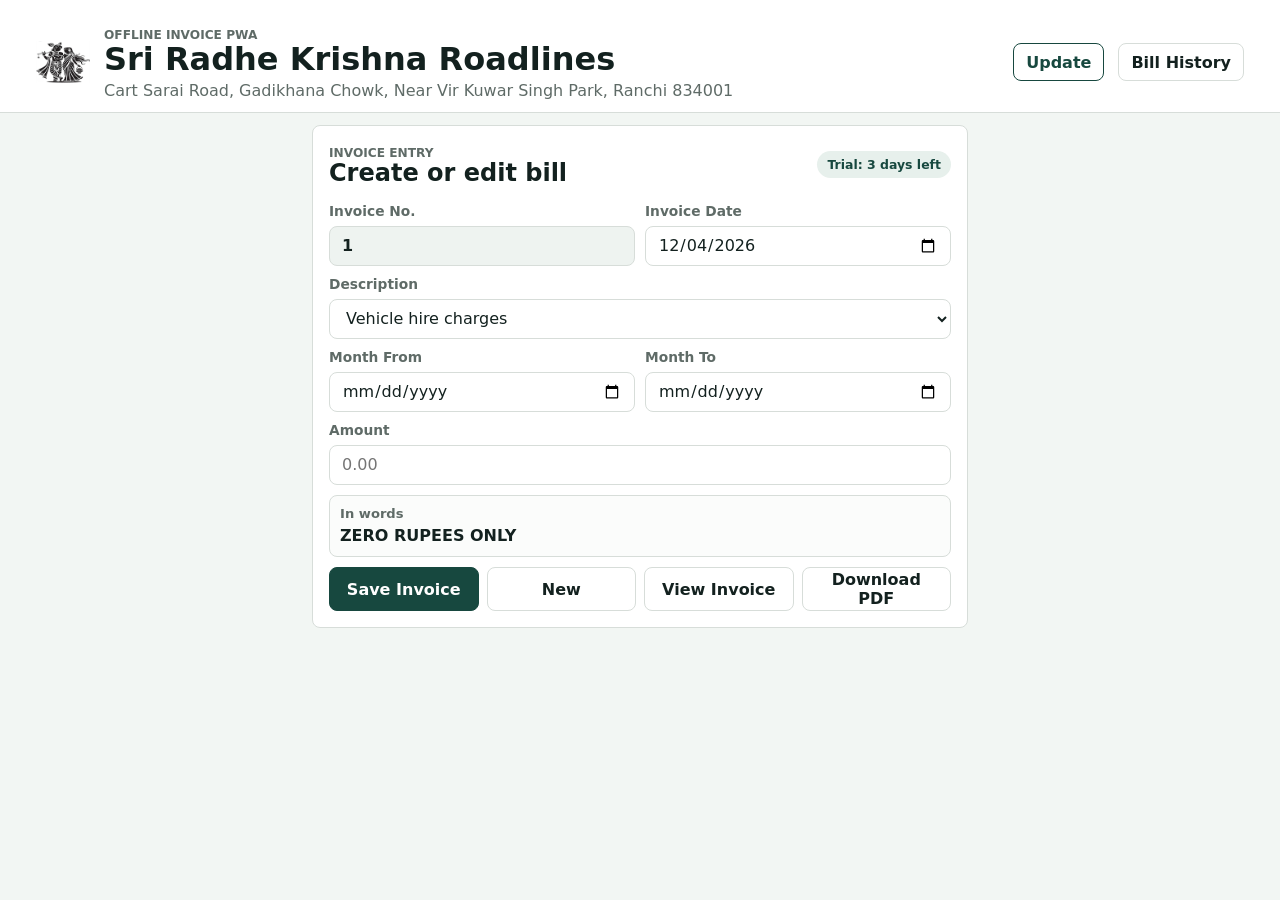
<file: index.html>
<!doctype html>
<html lang="en">
  <head>
    <meta charset="utf-8">
    <meta name="viewport" content="width=device-width, initial-scale=1">
    <meta name="theme-color" content="#17483f">
    <title>Sri Radhe Krishna Roadlines Invoice</title>
    <link rel="manifest" href="manifest.json">
    <link rel="stylesheet" href="styles.css?v=18">
  </head>
  <body>
    <header class="app-header">
      <img class="brand-mark" src="assets/image2.png" alt="Sri Radhe Krishna Roadlines">
      <div>
        <p class="eyebrow">Offline Invoice PWA</p>
        <h1>Sri Radhe Krishna Roadlines</h1>
        <p>Cart Sarai Road, Gadikhana Chowk, Near Vir Kuwar Singh Park, Ranchi 834001</p>
      </div>
      <button class="header-update" type="button" id="updateBtn">Update</button>
      <button class="header-history" type="button" id="historyBtn">Bill History</button>
    </header>

    <main class="app-shell">
      <section class="panel form-panel" aria-labelledby="entry-title">
        <div class="section-title">
          <div>
            <p class="eyebrow">Invoice Entry</p>
            <h2 id="entry-title">Create or edit bill</h2>
          </div>
          <output id="statusBadge" class="status-badge">Offline ready</output>
        </div>

        <form id="invoiceForm" autocomplete="off">
          <div class="form-grid">
            <label>
              <span>Invoice No.</span>
              <input id="slNo" name="slNo" type="number" inputmode="numeric" readonly>
            </label>
            <label>
              <span>Invoice Date</span>
              <input id="invoiceDate" name="invoiceDate" type="date" required>
            </label>
            <label class="wide">
              <span>Description</span>
              <select id="description" name="description" required>
                <option value="Vehicle hire charges">Vehicle hire charges</option>
                <option value="Transportation charges">Transportation charges</option>
                <option value="Loading and unloading charges">Loading and unloading charges</option>
                <option value="Other service charges">Other service charges</option>
              </select>
            </label>
            <label>
              <span>Month From</span>
              <input id="monthFrom" name="monthFrom" type="date" required>
            </label>
            <label>
              <span>Month To</span>
              <input id="monthTo" name="monthTo" type="date" required>
            </label>
            <label class="wide">
              <span>Amount</span>
              <input id="amount" name="amount" type="number" inputmode="decimal" min="0" step="0.01" placeholder="0.00" required>
            </label>
          </div>

          <div class="words-box">
            <span>In words</span>
            <strong id="amountWords">ZERO RUPEES ONLY</strong>
          </div>

          <div class="actions">
            <button class="primary" type="submit">Save Invoice</button>
            <button type="button" id="newInvoiceBtn">New</button>
            <button type="button" id="viewInvoiceBtn">View Invoice</button>
            <button type="button" id="downloadPdfBtn">Download PDF</button>
          </div>
        </form>
      </section>
    </main>

    <dialog id="historyDialog" class="history-dialog">
      <div class="preview-toolbar">
        <div>
          <p class="eyebrow">Bill History</p>
          <h2 id="tools-title">Local records</h2>
        </div>
        <div class="dialog-actions">
          <strong id="invoiceCount">0 bills</strong>
          <button type="button" id="closeHistoryBtn">Close</button>
        </div>
      </div>

      <section class="history-body" aria-labelledby="tools-title">
        <div class="search-row">
          <label>
            <span>Search/Edit by Invoice No.</span>
            <input id="searchSlNo" type="number" inputmode="numeric" placeholder="Enter Invoice No.">
          </label>
          <button type="button" id="searchBtn">Search</button>
        </div>

        <div class="backup-row">
          <button type="button" id="exportBtn">Export JSON</button>
          <label class="file-button">
            <input id="importFile" type="file" accept="application/json,.json">
            Import JSON
          </label>
        </div>

        <div class="table-wrap">
          <table>
            <thead>
              <tr>
                <th>Invoice No.</th>
                <th>Date</th>
                <th>Description</th>
                <th>Amount</th>
                <th></th>
              </tr>
            </thead>
            <tbody id="invoiceRows"></tbody>
          </table>
        </div>
      </section>
    </dialog>

    <dialog id="invoiceDialog" class="invoice-dialog">
      <div class="preview-toolbar">
        <h2 id="preview-title">Invoice Page</h2>
        <div class="dialog-actions">
          <button type="button" id="dialogPdfBtn">Download PDF</button>
          <button type="button" id="closeInvoiceBtn">Close</button>
        </div>
      </div>
      <article id="invoicePreview" class="invoice-paper"></article>
    </dialog>

    <template id="invoiceTemplate">
      <div class="invoice-contact">Mob: 9939269234,<br>6207178839</div>
      <img class="invoice-logo" src="assets/image2.png" alt="">
      <h3>SRI RADHE KRISHNA ROADLINES</h3>
      <p>CART SARAI ROAD, GADIKHANA CHOWK, NEAR VIR KUWAR SINGH PARK, RANCHI 834001</p>
      <p>EMAIL: radhekrishnaroadlines9792@gmail.com</p>
      <h4>INVOICE BILL</h4>
      <table class="invoice-table">
        <colgroup>
          <col class="sl-col">
          <col class="description-col">
          <col class="month-col">
          <col class="amount-col">
        </colgroup>
        <thead>
          <tr class="party-row">
            <th colspan="2">
              <strong>TO, TVS SUPPLY CHAIN<br>SOLUTIONS LTD RANCHI<br>JHARKHAND</strong>
              <span>GSTIN: 20AACCT1412E1Z9</span>
            </th>
            <th colspan="2">
              <strong>INVOICE NO.:<b data-field="slNo"></b></strong>
              <strong>INVOICE DATE <b data-field="invoiceDate"></b></strong>
            </th>
          </tr>
          <tr>
            <th>SERIAL NO.</th>
            <th>DESCRIPTION</th>
            <th>MONTH OF BILL</th>
            <th>AMOUNT</th>
          </tr>
        </thead>
        <tbody>
          <tr class="bill-row">
            <td data-field="displaySl"></td>
            <td data-field="description"></td>
            <td data-field="monthBill"></td>
            <td data-field="amount"></td>
          </tr>
          <tr class="blank-row">
            <td colspan="4"></td>
          </tr>
          <tr class="net-row">
            <td colspan="2">Net Amount</td>
            <td colspan="2" data-field="amount"></td>
          </tr>
        </tbody>
      </table>
      <p class="words-line">AMOUNT IN WORDS: <b data-field="amountWords"></b>.</p>
      <p class="note">NOTE: THE Hiring Of vehicles by A GOODS TRANSPORT AGENCY (GTA) IS EXEMPT UNDER GST as per entry no. 22 of Notification NO. 12/2017- CENTRAL TAX (RATE) DATED JUNE 28,2017.</p>
      <div class="sign-block">
        <img src="assets/image1.png" alt="">
        <strong>SRI RADHE KRISHNA ROADLINES</strong>
        <span>AUTHORIZED SIGNATORY</span>
      </div>
    </template>

    <script src="app.js?v=17" defer></script>
  </body>
</html>
</file>
<file: styles.css>
:root {
  color-scheme: light;
  --ink: #13211f;
  --muted: #5f6b67;
  --line: #d7ddd9;
  --paper: #ffffff;
  --wash: #f2f6f3;
  --accent: #17483f;
  --accent-2: #b4442e;
  --focus: #d99a34;
  font-family: Inter, ui-sans-serif, system-ui, -apple-system, BlinkMacSystemFont, "Segoe UI", sans-serif;
}

* {
  box-sizing: border-box;
}

body {
  margin: 0;
  background: var(--wash);
  color: var(--ink);
}

button,
input,
select {
  font: inherit;
}

button,
.file-button {
  border: 1px solid var(--line);
  border-radius: 8px;
  background: #fff;
  color: var(--ink);
  min-height: 44px;
  padding: 0 16px;
  display: inline-flex;
  align-items: center;
  justify-content: center;
  gap: 8px;
  cursor: pointer;
  font-weight: 700;
}

button.primary {
  background: var(--accent);
  border-color: var(--accent);
  color: #fff;
}

button:disabled {
  cursor: not-allowed;
  opacity: 0.55;
}

button:focus-visible,
input:focus-visible,
select:focus-visible,
.file-button:focus-within {
  outline: 3px solid color-mix(in srgb, var(--focus) 50%, transparent);
  outline-offset: 2px;
}

.app-header {
  display: flex;
  align-items: center;
  gap: 14px;
  padding: calc(24px + env(safe-area-inset-top, 0px)) min(5vw, 36px) 12px;
  background: var(--paper);
  border-bottom: 1px solid var(--line);
}

.app-header > div {
  min-width: 0;
  flex: 1 1 auto;
}

.header-history,
.header-update {
  flex: 0 0 auto;
  min-height: 38px;
  padding: 0 12px;
  white-space: nowrap;
}

.header-update {
  border-color: var(--accent);
  color: var(--accent);
}

.brand-mark {
  width: 54px;
  height: 44px;
  object-fit: contain;
}

.app-header h1,
.section-title h2,
.preview-toolbar h2 {
  margin: 0;
  line-height: 1.1;
}

.app-header p,
.eyebrow {
  margin: 4px 0 0;
  color: var(--muted);
}

.eyebrow {
  text-transform: uppercase;
  letter-spacing: 0;
  font-size: 0.76rem;
  font-weight: 800;
}

.app-shell {
  width: min(680px, 100%);
  margin: 0 auto;
  padding: 12px;
  display: block;
}

.panel {
  background: var(--paper);
  border: 1px solid var(--line);
  border-radius: 8px;
}

.form-panel {
  padding: 16px;
}

.section-title,
.preview-toolbar {
  display: flex;
  align-items: center;
  justify-content: space-between;
  gap: 12px;
  margin-bottom: 16px;
}

.status-badge,
#invoiceCount {
  color: var(--accent);
  background: #e7f0ec;
  border-radius: 999px;
  padding: 6px 10px;
  font-size: 0.78rem;
  font-weight: 800;
  white-space: nowrap;
}

.form-grid {
  display: grid;
  grid-template-columns: 1fr 1fr;
  gap: 10px;
}

label {
  display: grid;
  gap: 7px;
}

label span {
  color: var(--muted);
  font-size: 0.86rem;
  font-weight: 700;
}

.wide {
  grid-column: 1 / -1;
}

input,
select {
  width: 100%;
  min-height: 40px;
  border: 1px solid var(--line);
  border-radius: 8px;
  padding: 0 12px;
  background: #fff;
  color: var(--ink);
}

input[readonly] {
  background: #eef3f0;
  font-weight: 800;
}

.words-box {
  margin-top: 10px;
  padding: 10px;
  border: 1px solid var(--line);
  border-radius: 8px;
  background: #fbfcfb;
  display: grid;
  gap: 4px;
}

.words-box span {
  color: var(--muted);
  font-size: 0.82rem;
  font-weight: 800;
}

.words-box strong {
  line-height: 1.35;
}

.actions,
.backup-row,
.search-row {
  display: flex;
  gap: 8px;
  flex-wrap: wrap;
  margin-top: 10px;
}

.actions button,
.backup-row button,
.file-button {
  flex: 1 1 145px;
}

.search-row {
  align-items: end;
}

.search-row label {
  flex: 1 1 190px;
}

.file-button input {
  position: absolute;
  inline-size: 1px;
  block-size: 1px;
  opacity: 0;
}

.table-wrap {
  margin-top: 18px;
  overflow-x: auto;
  border: 1px solid var(--line);
  border-radius: 8px;
}

table {
  width: 100%;
  border-collapse: collapse;
}

th,
td {
  padding: 10px;
  border-bottom: 1px solid var(--line);
  text-align: left;
  vertical-align: top;
  font-size: 0.92rem;
}

th {
  color: var(--muted);
  background: #f7faf8;
  font-size: 0.78rem;
  text-transform: uppercase;
}

td:last-child {
  text-align: right;
}

.row-action {
  min-height: 34px;
  padding: 0 10px;
  font-size: 0.82rem;
}

.row-action.danger {
  border-color: #c9543b;
  color: #9c2f1d;
}

.row-actions {
  display: flex;
  justify-content: flex-end;
  gap: 6px;
  flex-wrap: wrap;
}

.preview-toolbar {
  padding: 14px 16px;
  border-bottom: 1px solid var(--line);
  margin-bottom: 0;
}

.dialog-actions {
  display: flex;
  gap: 10px;
  flex-wrap: wrap;
  justify-content: flex-end;
}

.invoice-dialog {
  width: min(840px, calc(100vw - 24px));
  max-height: calc(100vh - 24px);
  padding: 0;
  border: 1px solid var(--line);
  border-radius: 8px;
  background: #fff;
  color: var(--ink);
  overflow: auto;
}

.invoice-dialog::backdrop {
  background: rgba(14, 25, 23, 0.58);
}

.history-dialog {
  width: min(860px, calc(100vw - 20px));
  max-height: calc(100vh - 20px);
  padding: 0;
  border: 1px solid var(--line);
  border-radius: 8px;
  background: #fff;
  color: var(--ink);
  overflow: auto;
}

.history-dialog::backdrop {
  background: rgba(14, 25, 23, 0.58);
}

.history-body {
  padding: 16px;
}

.invoice-paper {
  width: 760px;
  min-height: 900px;
  margin: 0 auto;
  padding: 38px 42px;
  background: #fff;
  position: relative;
  font-family: Arial, Helvetica, sans-serif;
  color: #000;
}

.invoice-contact {
  position: absolute;
  right: 42px;
  top: 32px;
  font-size: 13px;
  line-height: 1.25;
  font-weight: 700;
  text-align: right;
}

.invoice-logo {
  display: block;
  width: 72px;
  height: 56px;
  object-fit: contain;
  margin: 2px auto 4px;
}

.invoice-paper h3,
.invoice-paper h4,
.invoice-paper p {
  margin: 0;
  text-align: center;
}

.invoice-paper h3 {
  margin-top: 8px;
  font-size: 24px;
}

.invoice-paper > p {
  font-size: 12px;
  line-height: 1.45;
}

.invoice-paper h4 {
  margin: 32px 0 22px;
  text-decoration: underline;
  font-size: 18px;
}

.invoice-table {
  margin-top: 10px;
  width: calc(100% - 72px);
  margin-left: 36px;
  margin-right: 36px;
  table-layout: fixed;
  border: 1px solid #000;
}

.invoice-table th,
.invoice-table td {
  border: 1px solid #000;
  color: #000;
  background: #fff;
  text-align: center;
  font-size: 16px;
  font-weight: 400;
  padding: 7px 8px;
  height: 42px;
  line-height: 1.25;
  vertical-align: middle;
  white-space: pre-line;
}

.invoice-table th {
  font-weight: 500;
}

.invoice-table .sl-col {
  width: 14%;
}

.invoice-table .description-col {
  width: 35%;
}

.invoice-table .month-col {
  width: 24%;
}

.invoice-table .amount-col {
  width: 27%;
}

.invoice-table .party-row th {
  height: 82px;
  font-size: 16px;
  font-weight: 700;
  text-align: center;
  vertical-align: middle;
}

.invoice-table .party-row span,
.invoice-table .party-row strong {
  display: block;
}

.invoice-table .bill-row td {
  height: 104px;
}

.invoice-table .blank-row td {
  height: 22px;
  padding: 0;
}

.invoice-table .net-row td {
  height: 22px;
  padding: 1px 8px;
}

.invoice-table .bill-row td:nth-child(2) {
  text-align: left;
  padding-left: 12px;
}

.invoice-table .bill-row td:nth-child(4) {
  text-align: center;
}

.words-line {
  margin: 24px 36px 0 !important;
  text-align: left !important;
  font-size: 13px !important;
}

.note {
  margin: 12px 36px 0 !important;
  text-align: left !important;
  font-size: 12px !important;
  line-height: 1.45 !important;
}

.sign-block {
  width: 220px;
  margin: 120px 52px 0 auto;
  text-align: center;
  display: grid;
  justify-items: center;
  gap: 0;
  font-size: 12px;
}

.sign-block img {
  width: 5.18cm;
  height: 3.36cm;
  object-fit: cover;
  object-position: 52% 78%;
  mix-blend-mode: multiply;
  margin-bottom: -14px;
  position: relative;
  z-index: 2;
}

.sign-block strong,
.sign-block span {
  position: relative;
  z-index: 1;
  line-height: 1.2;
}

.sign-block strong {
  margin-top: 0;
  font-size: 12px;
}

.sign-block span {
  margin-top: 20px;
}

@media (max-width: 880px) {
}

@media (max-width: 560px) {
  body {
    min-height: 100svh;
    overflow-x: hidden;
  }

  .app-header {
    align-items: center;
    gap: 8px;
    padding: calc(26px + env(safe-area-inset-top, 0px)) 10px 8px;
  }

  .brand-mark {
    width: 38px;
    height: 32px;
  }

  .app-header h1 {
    font-size: 0.92rem;
  }

  .app-header p {
    font-size: 0.68rem;
    line-height: 1.15;
  }

  .app-header .eyebrow {
    font-size: 0.56rem;
  }

  .header-history,
  .header-update {
    min-height: 32px;
    padding: 0 7px;
    font-size: 0.68rem;
  }

  .app-shell {
    padding: 8px;
  }

  .form-panel {
    padding: 10px;
  }

  .section-title {
    margin-bottom: 8px;
    align-items: flex-start;
  }

  .section-title h2 {
    font-size: 1.05rem;
  }

  .status-badge {
    font-size: 0.65rem;
    padding: 5px 7px;
  }

  .form-grid {
    gap: 7px;
  }

  label {
    gap: 4px;
  }

  label span {
    font-size: 0.72rem;
  }

  input,
  select {
    min-height: 34px;
    padding: 0 9px;
    border-radius: 7px;
    font-size: 0.86rem;
  }

  .words-box {
    margin-top: 8px;
    padding: 8px;
  }

  .words-box span {
    font-size: 0.68rem;
  }

  .words-box strong {
    font-size: 0.82rem;
  }

  .actions {
    display: grid;
    grid-template-columns: 1fr 1fr;
    gap: 7px;
  }

  .actions button {
    min-height: 38px;
    padding: 0 8px;
    font-size: 0.82rem;
  }

  .invoice-dialog {
    width: calc(100vw - 10px);
  }

  .history-dialog {
    width: calc(100vw - 10px);
  }

  .history-body {
    padding: 10px;
  }

  .search-row,
  .backup-row {
    display: grid;
    grid-template-columns: 1fr;
  }

  .table-wrap {
    margin-top: 10px;
  }

  th,
  td {
    padding: 7px 6px;
    font-size: 0.78rem;
  }

  .invoice-paper {
    width: 760px;
    transform: scale(0.47);
    transform-origin: top left;
    margin-bottom: -470px;
  }

  .preview-toolbar {
    align-items: flex-start;
    flex-direction: column;
  }

  .dialog-actions,
  .dialog-actions button {
    width: 100%;
  }
}

@media print {
  body {
    background: #fff;
  }

  .app-header,
  .form-panel,
  .history-dialog,
  .preview-toolbar {
    display: none;
  }

  .app-shell,
  .invoice-dialog,
  .invoice-paper {
    display: block;
    margin: 0;
    padding: 0;
    border: 0;
    width: 100%;
    max-height: none;
    transform: none;
  }
}
</file>
